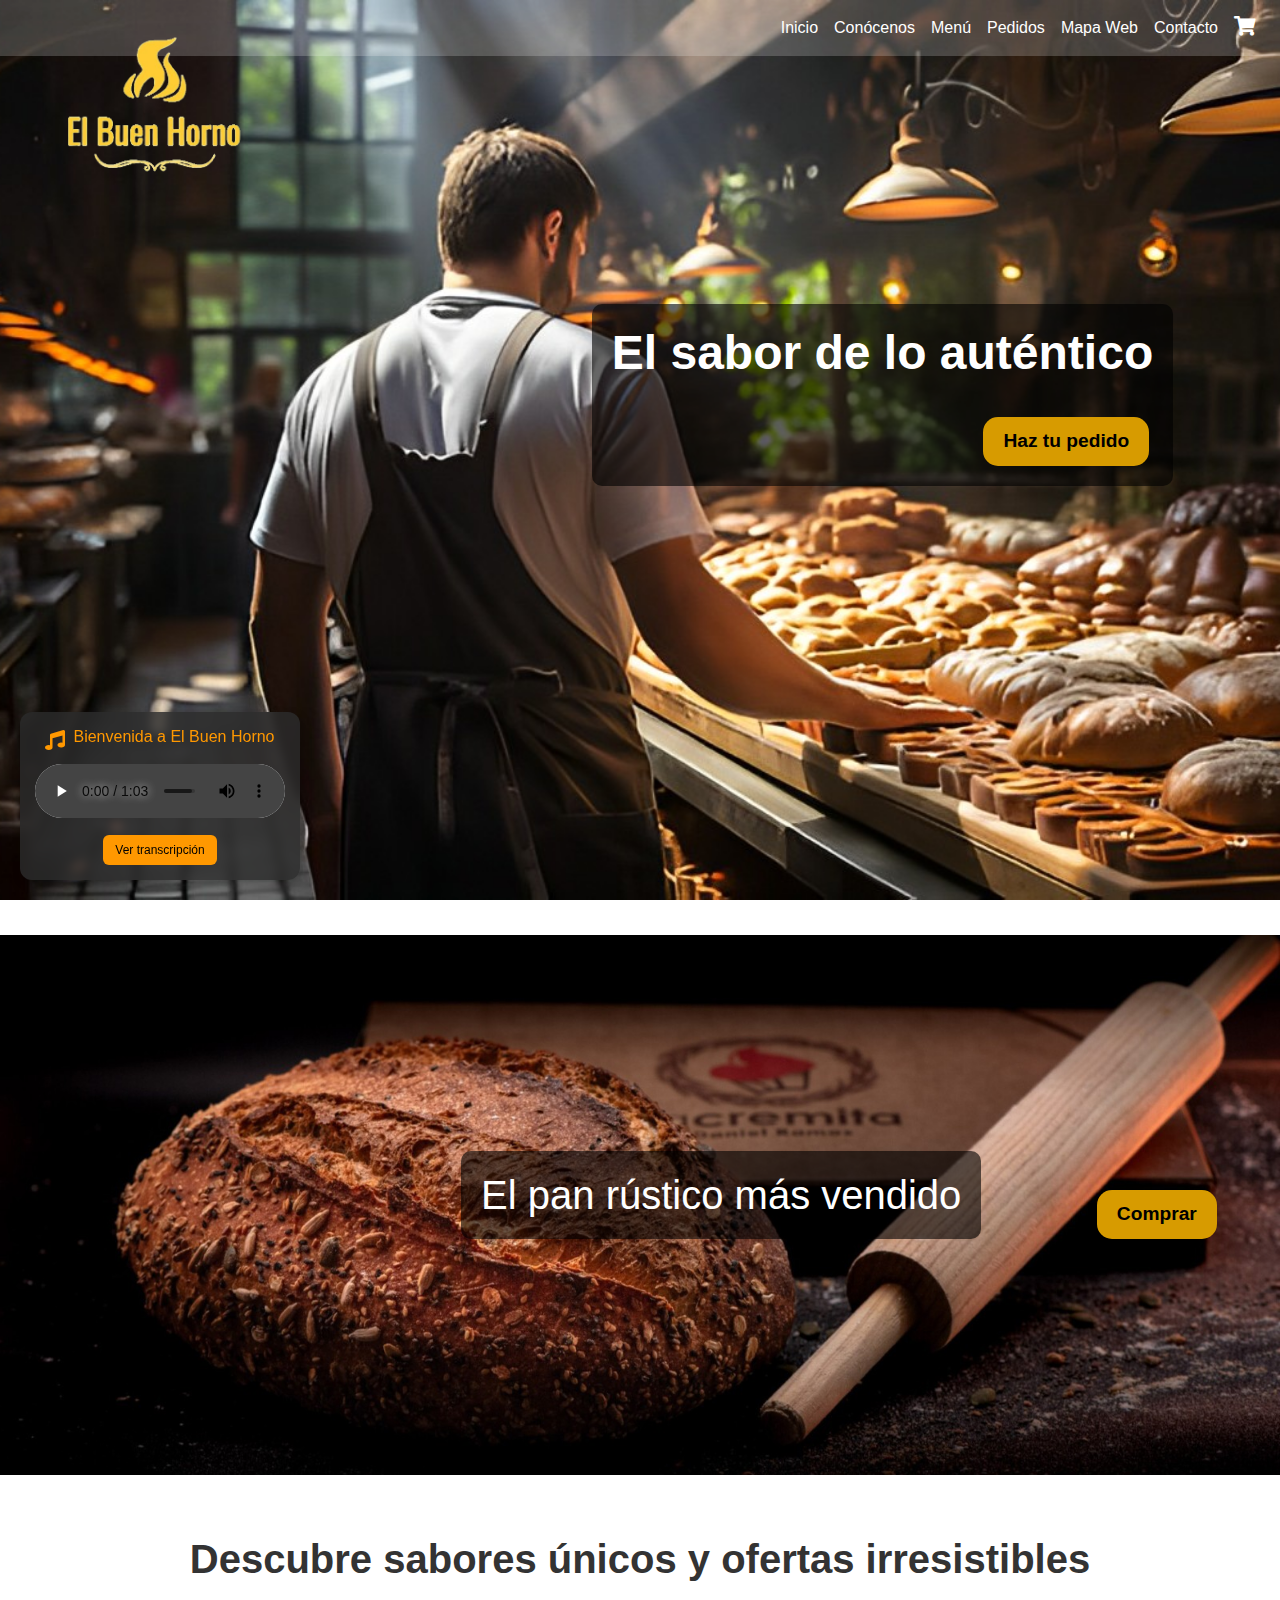
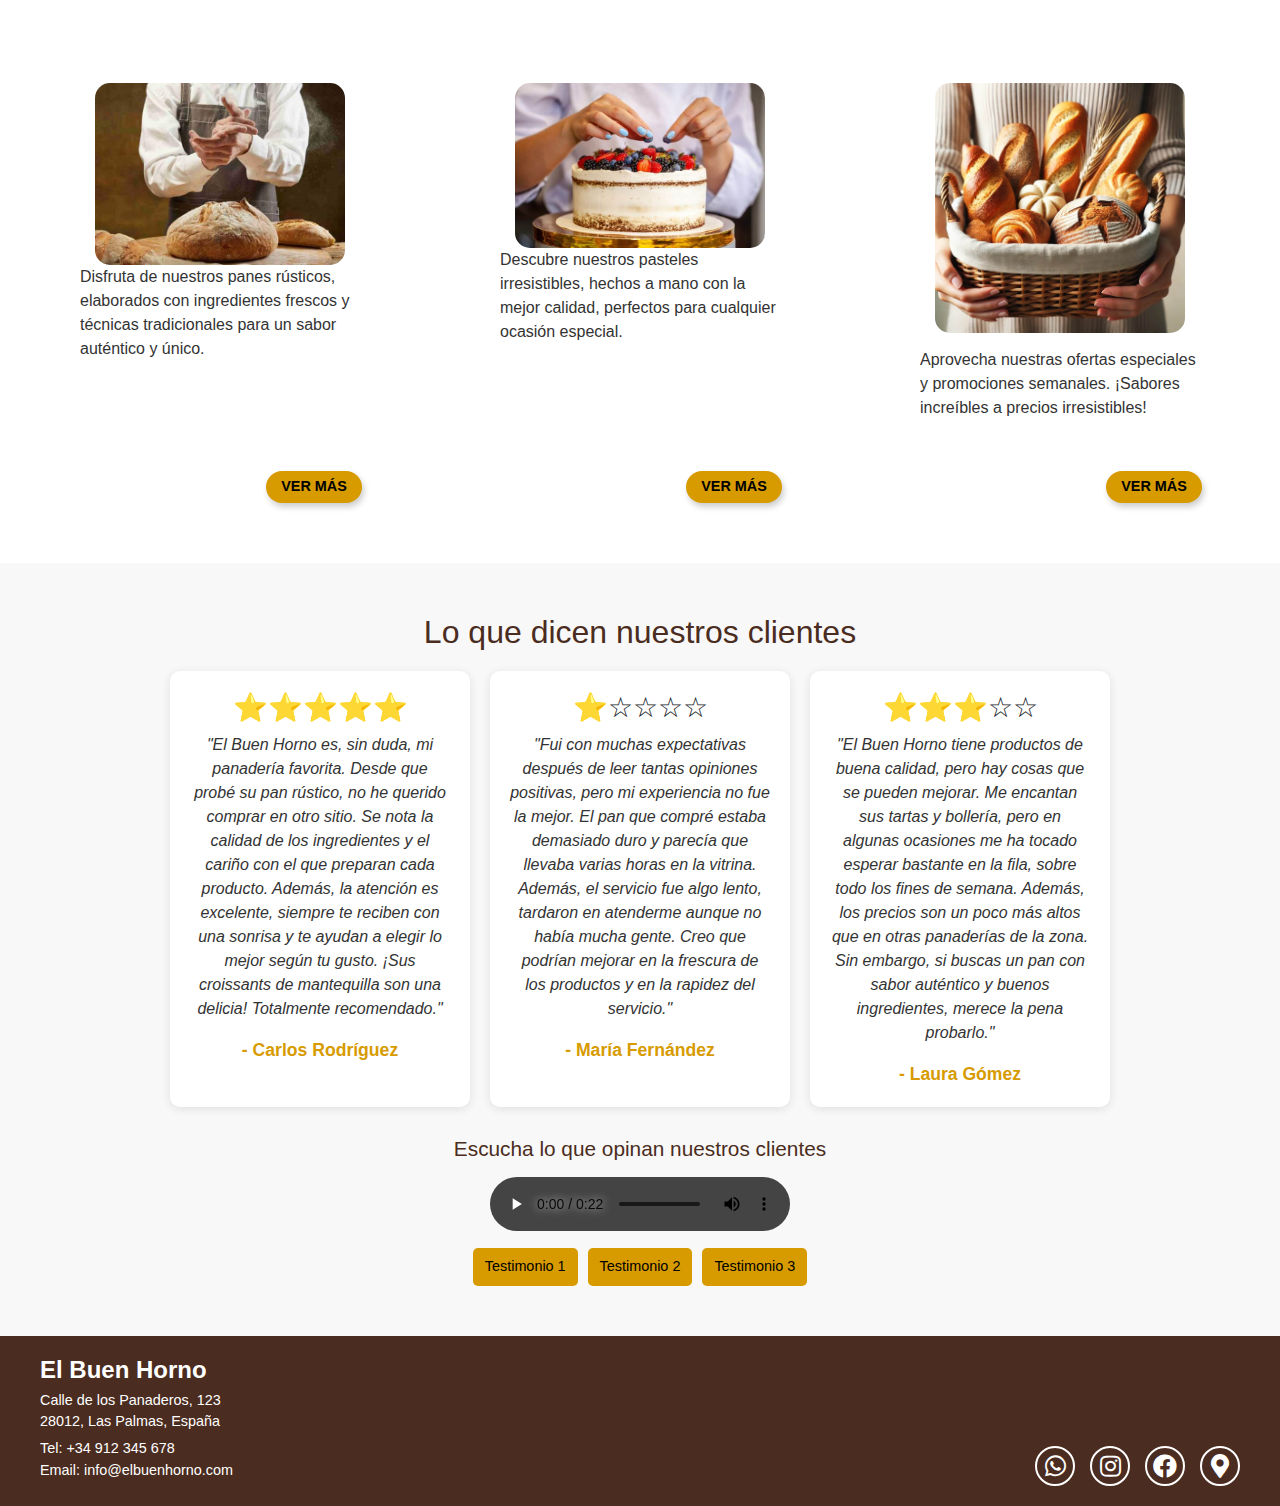
<file: ElBuenHorno/index.html>
<!DOCTYPE html>
<html lang="es">

<head>
    <meta charset="UTF-8">
    <meta name="viewport" content="width=device-width, initial-scale=1.0">
    <title>El Buen Horno</title>
    <link rel="stylesheet" href="https://stackpath.bootstrapcdn.com/bootstrap/4.5.2/css/bootstrap.min.css">
    <link rel="stylesheet" href="https://cdnjs.cloudflare.com/ajax/libs/font-awesome/5.15.4/css/all.min.css">
    <link rel="stylesheet" href="CSS/Styles.css">
</head>

<body>

    <!-- Navbar -->
    <nav class="navbar navbar-expand-lg">
        <button class="navbar-toggler" type="button" data-toggle="collapse" data-target="#navbarNav"
            aria-controls="navbarNav" aria-expanded="false" aria-label="Abrir menú de navegación">
            <span class="navbar-toggler-icon"></span>
        </button>
        <div class="collapse navbar-collapse" id="navbarNav">
            <ul class="navbar-nav ml-auto">
                <li class="nav-item"><a class="nav-link" href="#">Inicio</a></li>
                <li class="nav-item"><a class="nav-link" href="Paginas/Conocenos.html">Conócenos</a></li>
                <li class="nav-item"><a class="nav-link" href="#">Menú</a></li>
                <li class="nav-item"><a class="nav-link" href="#">Pedidos</a></li>
                <li class="nav-item"><a class="nav-link" href="Paginas/MapaContenido.html">Mapa Web</a></li>
                <li class="nav-item"><a class="nav-link" href="Paginas/Contacto.html">Contacto</a></li>
                <li class="nav-item">
                    <a class="nav-link" href="Paginas/Compras.html" aria-label="Ver carrito de compras">
                        <i class="fas fa-shopping-cart"></i>
                    </a>
                </li>
            </ul>
        </div>
    </nav>

    <!-- Header Banner con imagen de fondo -->
    <section class="header-banner">
        <a class="logo" href="#">
            <picture>
                <source srcset="IMGS/TinyPNG/Logo4-sin.webp" type="image/webp">
                <source srcset="IMGS/TinyPNG/Logo4-sin.jpg" type="image/jpeg">
                <img src="IMGS/TinyPNG/Logo4-sin.jpg" alt="Logo El Buen Horno" aria-label="Logo de El Buen Horno">
            </picture>
        </a>
        <div class="banner-content">
            <h1>El sabor de lo auténtico</h1>
            <button class="btn btn-orange btn-shift-right mt-3 mr-1" aria-label="Haz tu pedido">Haz tu pedido</button>
        </div>
    </section>

    <!-- Línea de separación -->
    <div class="separator-line"></div>

  <!-- Reproductor de Audio Fijo -->
<section class="audio-player-container">
    <div class="audio-player">
        <div class="audio-header">
            <i class="fas fa-music audio-icon"></i>
            <h3>Bienvenida a El Buen Horno</h3>
        </div>
        <audio id="audioPlayer" controls>
            <source src="AUDIO/Bienvenidos.mp3" type="audio/mpeg">
            <source src="AUDIO/Bienvenidos.mp3" type="audio/ogg">
            Tu navegador no soporta el audio.  
            <a href="AUDIO/Bienvenidos.mp3" class="audio-download">Descargar audio</a>
        </audio>
        <button class="toggle-transcription-btn" onclick="toggleTranscription()">Ver transcripción</button>
        <p class="audio-transcription" id="transcription">
            <strong>Transcripción:</strong> ¡Bienvenidos a El Buen Horno! Aquí encontrarás el mejor pan artesanal,
            elaborado con ingredientes frescos y recetas tradicionales. Disfruta de nuestros productos recién
            horneados, perfectos para cada ocasión. ¡Gracias por visitarnos!
        </p>
    </div>
</section>



    <!-- Nueva sección de contenido -->
    <section class="product-section">
        <div class="container">
            <h2>El pan rústico más vendido</h2>
            <button class="btn btn-orange" aria-label="Comprar pan rústico">Comprar</button>
        </div>
    </section>

    <!-- Nueva sección de productos destacados -->
    <section class="featured-section">
        <h2>Descubre sabores únicos y ofertas irresistibles</h2>

        <div class="featured-cards">
            <!-- Tarjeta 1 -->
            <div class="card">
                <picture>
                    <source srcset="IMGS/TinyPNG/Portada4.webp" type="image/webp">
                    <source srcset="IMGS/TinyPNG/Portada4.jpg" type="image/jpeg">
                    <img src="IMGS/TinyPNG/Portada4.jpg" alt="Pan rústico" aria-label="Imagen de pan rústico"
                        loading="lazy">
                </picture>
                <p>Disfruta de nuestros panes rústicos, elaborados con ingredientes frescos y técnicas tradicionales
                    para un sabor auténtico y único.</p>
                <a href="Paginas/Panes.html" class="btn btn-orange" aria-label="Ver más detalles sobre pan rústico">VER
                    MÁS</a>
            </div>

            <!-- Tarjeta 2 -->
            <div class="card">
                <picture>
                    <source
                        srcset="IMGS/TinyPNG/Pasteles2.webp 480w, IMGS/TinyPNG/Pasteles2.webp 768w, IMGS/TinyPNG/Pasteles2.webp 1200w"
                        sizes="(max-width: 600px) 480px, (max-width: 1024px) 768px, 1200px" type="image/webp">
                    <source
                        srcset="IMGS/TinyPNG/Pasteles2.jpg 480w, IMGS/TinyPNG/Pasteles2.jpg 768w, IMGS/TinyPNG/Pasteles2.jpg 1200w"
                        sizes="(max-width: 600px) 480px, (max-width: 1024px) 768px, 1200px" type="image/jpeg">
                    <img src="IMGS/TinyPNG/Pasteles2.jpg" alt="Pastel" aria-label="Imagen de pastel" loading="lazy">
                </picture>
                <p>Descubre nuestros pasteles irresistibles, hechos a mano con la mejor calidad, perfectos para
                    cualquier ocasión especial.</p>
                <button class="btn btn-orange" aria-label="Ver más detalles sobre pasteles">VER MÁS</button>
            </div>

            <!-- Tarjeta 3 -->
            <div class="card">
                <picture>
                    <source srcset="IMGS/TinyPNG/Ofertas6.jpg" type="image/webp">
                    <source srcset="IMGS/TinyPNG/Ofertas6.webp" type="image/jpeg">
                    <img src="IMGS/TinyPNG/Ofertas6.jpg" alt="Pan en oferta" aria-label="Imagen de pan en oferta"
                        loading="lazy">
                </picture>
                <p>Aprovecha nuestras ofertas especiales y promociones semanales. ¡Sabores increíbles a precios
                    irresistibles!</p>
                <button class="btn btn-orange" aria-label="Ver más detalles sobre ofertas de pan">VER MÁS</button>
            </div>
        </div>
    </section>

    <!-- Sección de Testimonios -->
<section class="testimonials-section">
    <div class="container">
        <h2>Lo que dicen nuestros clientes</h2>
        <div class="testimonials">
            <!-- Testimonio 1 -->
            <div class="testimonial">
                <h3 class="stars">⭐⭐⭐⭐⭐</h3>
                <p>"El Buen Horno es, sin duda, mi panadería favorita. Desde que probé su pan rústico, 
                    no he querido comprar en otro sitio. Se nota la calidad de los ingredientes y el cariño con el que preparan cada producto. 
                    Además, la atención es excelente, siempre te reciben con una sonrisa y te ayudan a elegir lo mejor según tu gusto. 
                    ¡Sus croissants de mantequilla son una delicia! Totalmente recomendado."</p>
                <strong>- Carlos Rodríguez</strong>
            </div>

            <!-- Testimonio 2 -->
            <div class="testimonial">
                <h3 class="stars">⭐☆☆☆☆</h3>
                <p>"Fui con muchas expectativas después de leer tantas opiniones positivas, pero mi experiencia no fue la mejor. 
                    El pan que compré estaba demasiado duro y parecía que llevaba varias horas en la vitrina. Además, el servicio fue algo lento, 
                    tardaron en atenderme aunque no había mucha gente. Creo que podrían mejorar en la frescura de los productos y en la rapidez 
                    del servicio."</p>
                <strong>- María Fernández</strong>
            </div>

            <!-- Testimonio 3 -->
            <div class="testimonial">
                <h3 class="stars">⭐⭐⭐☆☆</h3>
                <p>"El Buen Horno tiene productos de buena calidad, pero hay cosas que se pueden mejorar. Me encantan sus tartas y bollería, 
                    pero en algunas ocasiones me ha tocado esperar bastante en la fila, sobre todo los fines de semana. Además, 
                    los precios son un poco más altos que en otras panaderías de la zona. Sin embargo, si buscas un pan con sabor auténtico y 
                    buenos ingredientes, merece la pena probarlo."</p>
                <strong>- Laura Gómez</strong>
            </div>
        </div>

        <!-- Reproductor de Audio con opciones -->
        <div class="testimonial-audio-player">
            <h3>Escucha lo que opinan nuestros clientes</h3>
            <audio id="testimonialAudio" controls>
                <source src="AUDIO/Testimonio1.mp3" type="audio/mpeg">
                Tu navegador no soporta el audio.
            </audio>
            <div class="audio-buttons">
                <button onclick="changeAudio('AUDIO/Testimonio1.mp3')">Testimonio 1</button>
                <button onclick="changeAudio('AUDIO/Testimonio2.mp3')">Testimonio 2</button>
                <button onclick="changeAudio('AUDIO/Testimonio3.mp3')">Testimonio 3</button>
            </div>
        </div>
    </div>
</section>


    <!-- Footer -->
    <footer class="footer">
        <div class="footer-content">
            <div class="footer-info">
                <h3>El Buen Horno</h3>
                <p>Calle de los Panaderos, 123<br>
                    28012, Las Palmas, España</p>
                <p>Tel: +34 912 345 678<br>
                    Email: info@elbuenhorno.com</p>
            </div>
            <div class="footer-social">
                <a href="#" aria-label="Contactar por WhatsApp"><i class="fab fa-whatsapp"></i></a>
                <a href="#" aria-label="Ver perfil de Instagram"><i class="fab fa-instagram"></i></a>
                <a href="#" aria-label="Visitar página de Facebook"><i class="fab fa-facebook"></i></a>
                <a href="Paginas/Mapa.html" aria-label="Ver mapa de ubicación"><i class="fas fa-map-marker-alt"></i></a>
            </div>
        </div>
    </footer>

    <script>
        function toggleTranscription() {
            let transcription = document.getElementById("transcription");
            let button = document.querySelector(".toggle-transcription-btn");
    
            if (transcription.style.display === "none" || transcription.style.display === "") {
                transcription.style.display = "block";
                button.textContent = "Ocultar transcripción";
            } else {
                transcription.style.display = "none";
                button.textContent = "Ver transcripción";
            }
        }
        function changeAudio(audioSrc) {
        let audioPlayer = document.getElementById("testimonialAudio");
        audioPlayer.src = audioSrc;
        audioPlayer.play();
    }
    </script>
    

    <script src="https://code.jquery.com/jquery-3.5.1.slim.min.js"></script>
    <script src="https://cdn.jsdelivr.net/npm/@popperjs/core@2.5.2/dist/umd/popper.min.js"></script>
    <script src="https://stackpath.bootstrapcdn.com/bootstrap/4.5.2/js/bootstrap.min.js"></script>
</body>

</html>
</file>
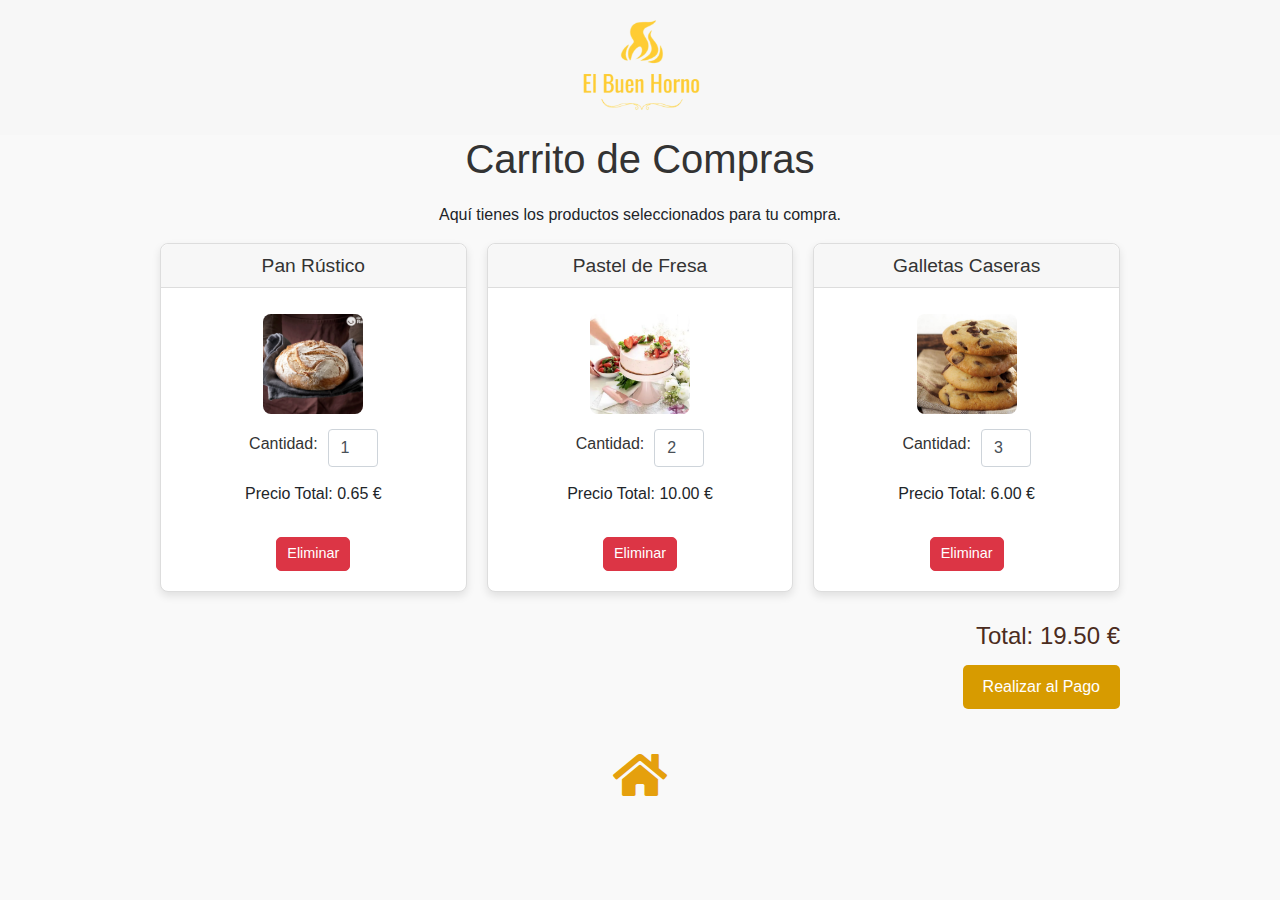
<file: ElBuenHorno/Paginas/Compras.html>
<!DOCTYPE html>
<html lang="es">
<head>
    <meta charset="UTF-8">
    <meta name="viewport" content="width=device-width, initial-scale=1.0">
    <title>Carrito de Compras - El Buen Horno</title>
    <link rel="stylesheet" href="https://stackpath.bootstrapcdn.com/bootstrap/4.5.2/css/bootstrap.min.css">
    <link rel="stylesheet" href="https://cdnjs.cloudflare.com/ajax/libs/font-awesome/5.15.4/css/all.min.css">
    <link rel="stylesheet" href="../CSS/compras.css">
</head>
<body>

<header class="header-section">
    <img src="../IMGS/IMGS WEB/Logo4 sin.png" alt="Logo de El Buen Horno" class="header-image">
</header>

<div class="container">
    <h1>Carrito de Compras</h1>
    <p style="text-align: center;">Aquí tienes los productos seleccionados para tu compra.</p>
    
    <div class="cart-grid">
        <!-- Producto 1 -->
        <div class="cart-item">
            <img src="../IMGS/IMGS WEB/panRustico.webp" alt="Pan Rústico">
            <div class="cart-item-info">
                <h3>Pan Rústico</h3>
                <label for="quantity1">Cantidad:</label>
                <input type="number" id="quantity1" class="form-control quantity-input" value="1" min="1" data-price="3.50">              
            </div>
            <p>Precio Total: <span class="price" id="price1">0.65</span> €</p>
            <button class="btn btn-danger btn-sm btn-delete">Eliminar</button>
        </div>

        <!-- Producto 2 -->
        <div class="cart-item">
            <img src="../IMGS/IMGS WEB/tartaFresa.webp" alt="Pastel">
            <div class="cart-item-info">
                <h3>Pastel de Fresa</h3>
                <label for="quantity2">Cantidad:</label>
                <input type="number" id="quantity2" class="form-control quantity-input" value="2" min="1" data-price="5.00">              
            </div>
            <p>Precio Total: <span class="price" id="price2">10.00</span> €</p>
            <button class="btn btn-danger btn-sm btn-delete">Eliminar</button>
        </div>

        <!-- Producto 3 -->
        <div class="cart-item">
            <img src="../IMGS/IMGS WEB/galletas.jpg" alt="Galletas">
            <div class="cart-item-info">
                <h3>Galletas Caseras</h3>
                <label for="quantity3">Cantidad:</label>
                <input type="number" id="quantity3" class="form-control quantity-input" value="3" min="1" data-price="2.00">              
            </div>
            <p>Precio Total: <span class="price" id="price3">6.00</span> €</p>
            <button class="btn btn-danger btn-sm btn-delete">Eliminar</button>
        </div>
    </div>

    <div class="cart-total">
        <h3>Total: <span id="total">19.50</span> €</h3>
        <button class="btn btn-orange" id="payButton">Realizar al Pago</button>
    </div>
</div>

<footer>
    <div class="footer-home">
        <a href="../index.html"><i class="fas fa-home"></i></a>
    </div>
</footer>

<script>
    // Actualizar precios y total al cambiar la cantidad
    document.querySelectorAll('.quantity-input').forEach(input => {
        input.addEventListener('input', updatePricesAndTotal);
    });

    function updatePricesAndTotal() {
        let total = 0;
        document.querySelectorAll('.quantity-input').forEach(input => {
            const quantity = parseInt(input.value) || 0; // Si no hay valor, asignar 0
            const pricePerUnit = parseFloat(input.getAttribute('data-price'));
            const productPrice = quantity * pricePerUnit;

            const priceElement = input.parentElement.parentElement.querySelector('.price');
            priceElement.textContent = productPrice.toFixed(2);

            total += productPrice;
        });

        document.getElementById('total').textContent = total.toFixed(2);
    }

    // Confirmación y eliminación de productos
    document.querySelectorAll('.btn-delete').forEach(button => {
        button.addEventListener('click', function () {
            const confirmDelete = confirm("¿Estás seguro de que deseas eliminar este producto de tu compra?");
            if (confirmDelete) {
                const cartItem = this.closest('.cart-item');
                cartItem.remove(); // Elimina el producto
                updatePricesAndTotal(); // Actualiza el total
            }
        });
    });

    // Confirmación al proceder al pago
    document.getElementById('payButton').addEventListener('click', function () {
        const confirmPayment = confirm("¿Estás seguro de que deseas realizar el pago?");
        if (confirmPayment) {
            alert("Pago realizado con éxito. Gracias por tu compra.");
            // Aquí puedes agregar el código para procesar el pago
        } else {
            alert("El pago ha sido cancelado.");
        }
    });

    document.querySelectorAll('.quantity-input').forEach(input => {
    input.addEventListener('input', function () {
        const productImage = this.closest('.cart-item').querySelector('img'); // Imagen del producto

        // Agregar clase de animación temporalmente
        productImage.classList.add('jump-animation');

        // Eliminar la clase después de la animación (para que pueda repetirse)
        setTimeout(() => {
            productImage.classList.remove('jump-animation');
        }, 500); // Duración de la animación
    });
});

</script>

</body>
</html>
</file>
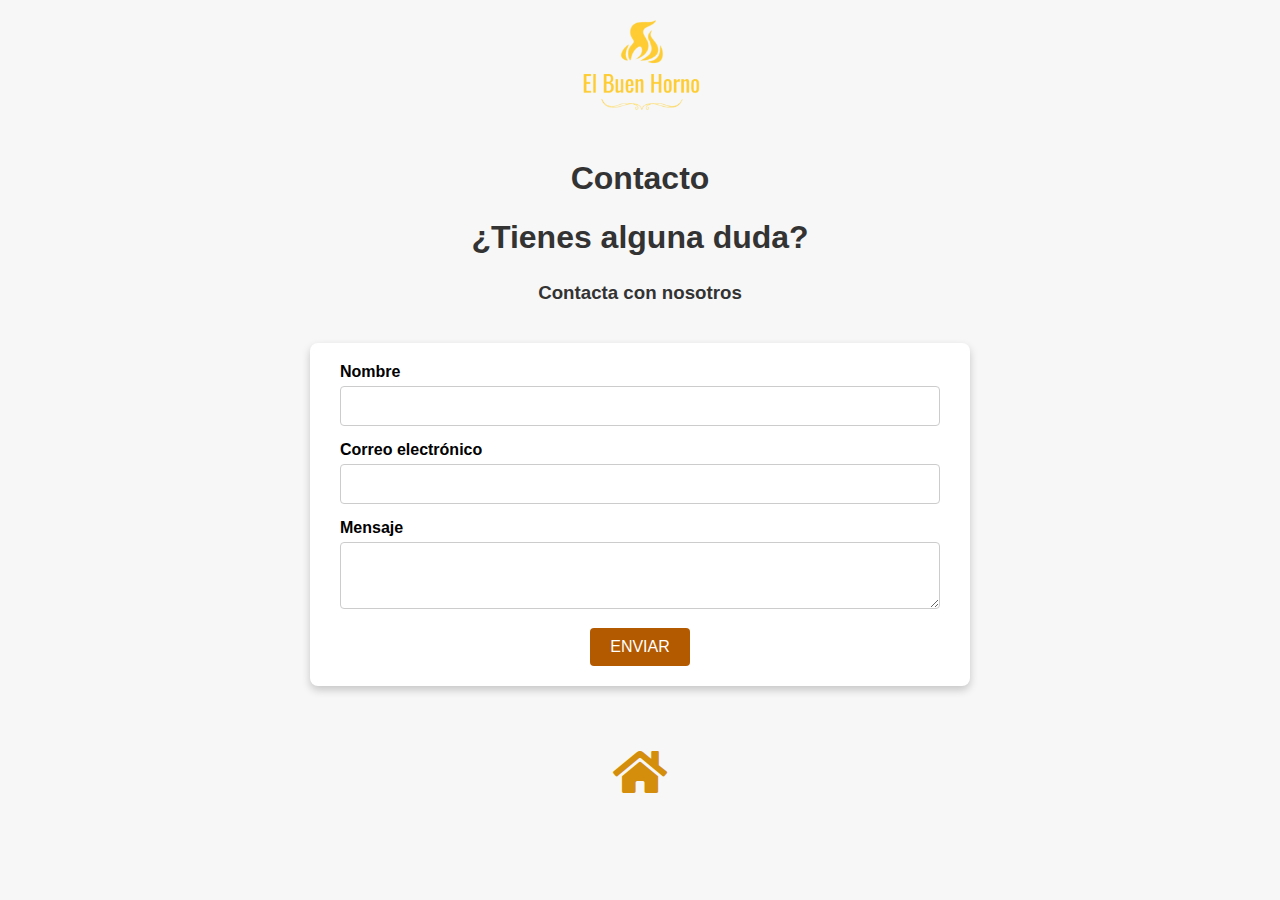
<file: ElBuenHorno/Paginas/Contacto.html>
<!DOCTYPE html>
<html lang="en">
<head>
    <meta charset="UTF-8">
    <meta name="viewport" content="width=device-width, initial-scale=1.0">
    <title>Contacto</title>
    <link rel="stylesheet" href="../CSS/contacto.css">
    <link rel="stylesheet" href="https://cdnjs.cloudflare.com/ajax/libs/font-awesome/5.15.4/css/all.min.css">
</head>
<body>

    <!-- Cabecera con imagen -->
    <header class="header-section">
        <img src="../IMGS/IMGS WEB/Logo4 sin.png" alt="Imagen de cabecera" class="header-image">
        <h1>Contacto</h1> <!-- Encabezado principal añadido -->
        <h2>¿Tienes alguna duda?</h2>
        <h3>Contacta con nosotros</h3>
    </header>

    <!-- Formulario de contacto -->
    <section class="contact-section">
        <div class="container">
            <form id="contact-form">
                <div class="form-group">
                    <label for="nombre">Nombre</label>
                    <input type="text" class="form-control" id="nombre" name="nombre" required>
                </div>
                <div class="form-group mt-3">
                    <label for="email">Correo electrónico</label>
                    <input type="email" class="form-control" id="email" name="email" required>
                </div>
                <div class="form-group mt-3">
                    <label for="mensaje">Mensaje</label>
                    <textarea class="form-control" id="mensaje" name="mensaje" rows="3" required></textarea>
                </div>
                <button type="submit" class="btn btn-orange mt-3">Enviar</button>
            </form>
            <p id="success-message" style="display:none; color: green;">¡Formulario enviado con éxito!</p>
        </div>
    </section>

    <!-- Footer con icono de inicio -->
    <footer>
        <div class="footer-home">
            <a href="../index.html" aria-label="Ir a la página de inicio"><i class="fas fa-home"></i></a>
        </div>
    </footer>

    <!-- JavaScript para prevenir el envío real -->
    <script>
        document.getElementById('contact-form').addEventListener('submit', function(event) {
            event.preventDefault(); // Evita el envío del formulario
            document.getElementById('success-message').style.display = 'block'; // Muestra el mensaje de éxito
            this.reset(); // Opcional: reinicia el formulario
        });
    </script>

</body>
</html>
</file>
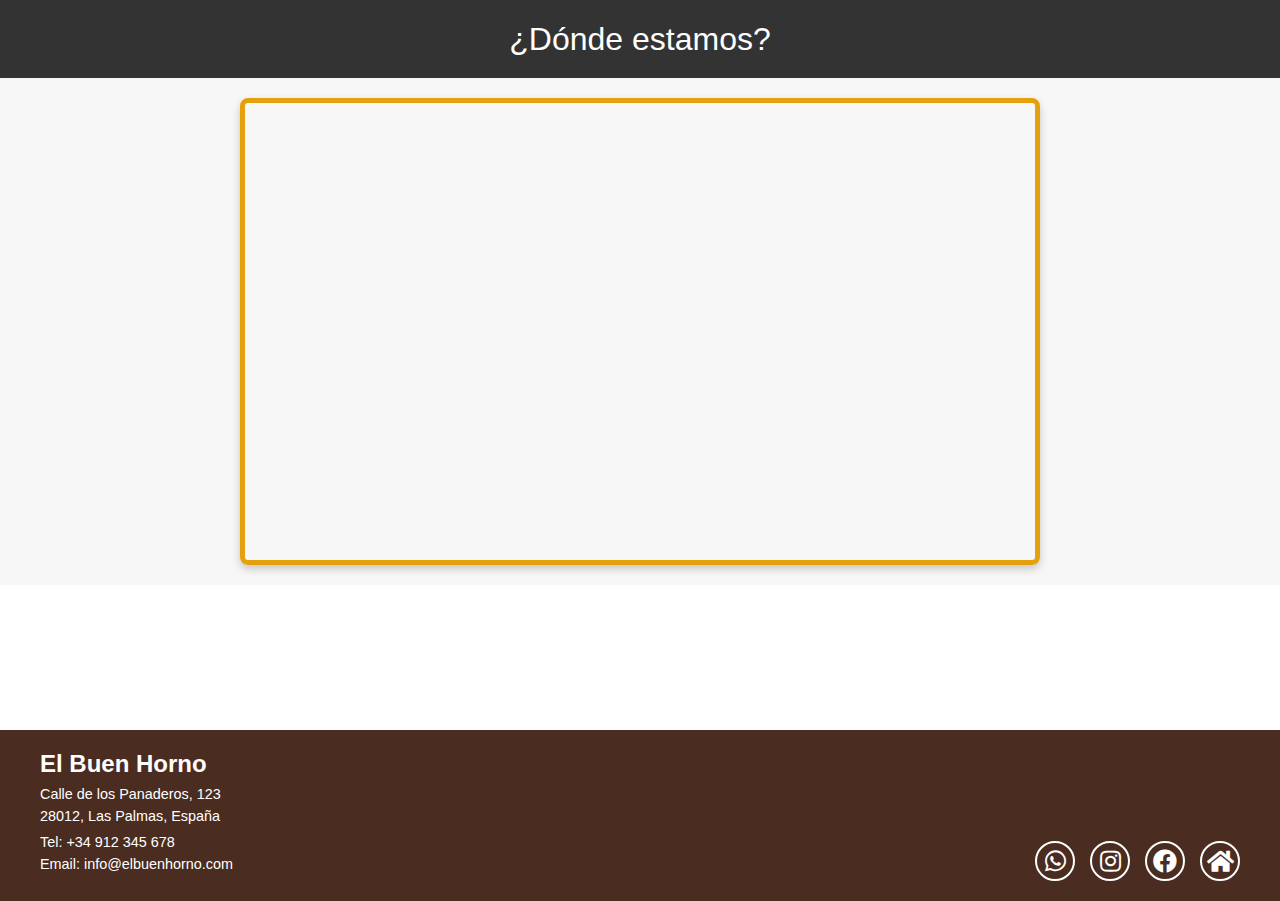
<file: ElBuenHorno/Paginas/Mapa.html>
<!DOCTYPE html>
<html lang="en">
<head>
    <meta charset="UTF-8">
    <meta name="viewport" content="width=device-width, initial-scale=1.0">
    <title>Mapa</title>
    <link rel="stylesheet" href="https://stackpath.bootstrapcdn.com/bootstrap/4.5.2/css/bootstrap.min.css">
    <link rel="stylesheet" href="https://cdnjs.cloudflare.com/ajax/libs/font-awesome/5.15.4/css/all.min.css">
    <link rel="stylesheet" href="../CSS/mapa.css">
</head>
<body>

    <header class="map-header">
        <h1>¿Dónde estamos?</h1>
    </header>
    
    <section class="map-section">
        <div class="map-container">
            <iframe src="https://www.google.com/maps/embed?pb=!1m18!1m12!1m3!1d56301.12928905163!2d-15.443558399999999!3d28.1214976!2m3!1f0!2f0!3f0!3m2!1i1024!2i768!4f13.1!3m3!1m2!1s0xc40951c8a18a0f3%3A0x142cb0d09763a325!2sIES%20El%20Rinc%C3%B3n!5e0!3m2!1ses!2ses!4v1730983674981!5m2!1ses!2ses" width="600" height="450" style="border:0;" allowfullscreen="" loading="lazy" referrerpolicy="no-referrer-when-downgrade"></iframe>
        </div>        
    </section>

    <footer class="footer">
        <div class="footer-content">
            <div class="footer-info">
                <h3>El Buen Horno</h3>
                <p>Calle de los Panaderos, 123<br>
                28012, Las Palmas, España</p>
                <p>Tel: +34 912 345 678<br>
                Email: info@elbuenhorno.com</p>
            </div>
            <div class="footer-social">
                <a href="#"><i class="fab fa-whatsapp"></i></a>
                <a href="#"><i class="fab fa-instagram"></i></a>
                <a href="#"><i class="fab fa-facebook"></i></a>
                <a href="../index.html"><i class="fas fa-home"></i></a>
    
            </div>
        </div>
    </footer>
    
    
    <script src="https://code.jquery.com/jquery-3.5.1.slim.min.js"></script>
    <script src="https://cdn.jsdelivr.net/npm/@popperjs/core@2.5.2/dist/umd/popper.min.js"></script>
    <script src="https://stackpath.bootstrapcdn.com/bootstrap/4.5.2/js/bootstrap.min.js"></script>
    </body>
    </html>
</file>
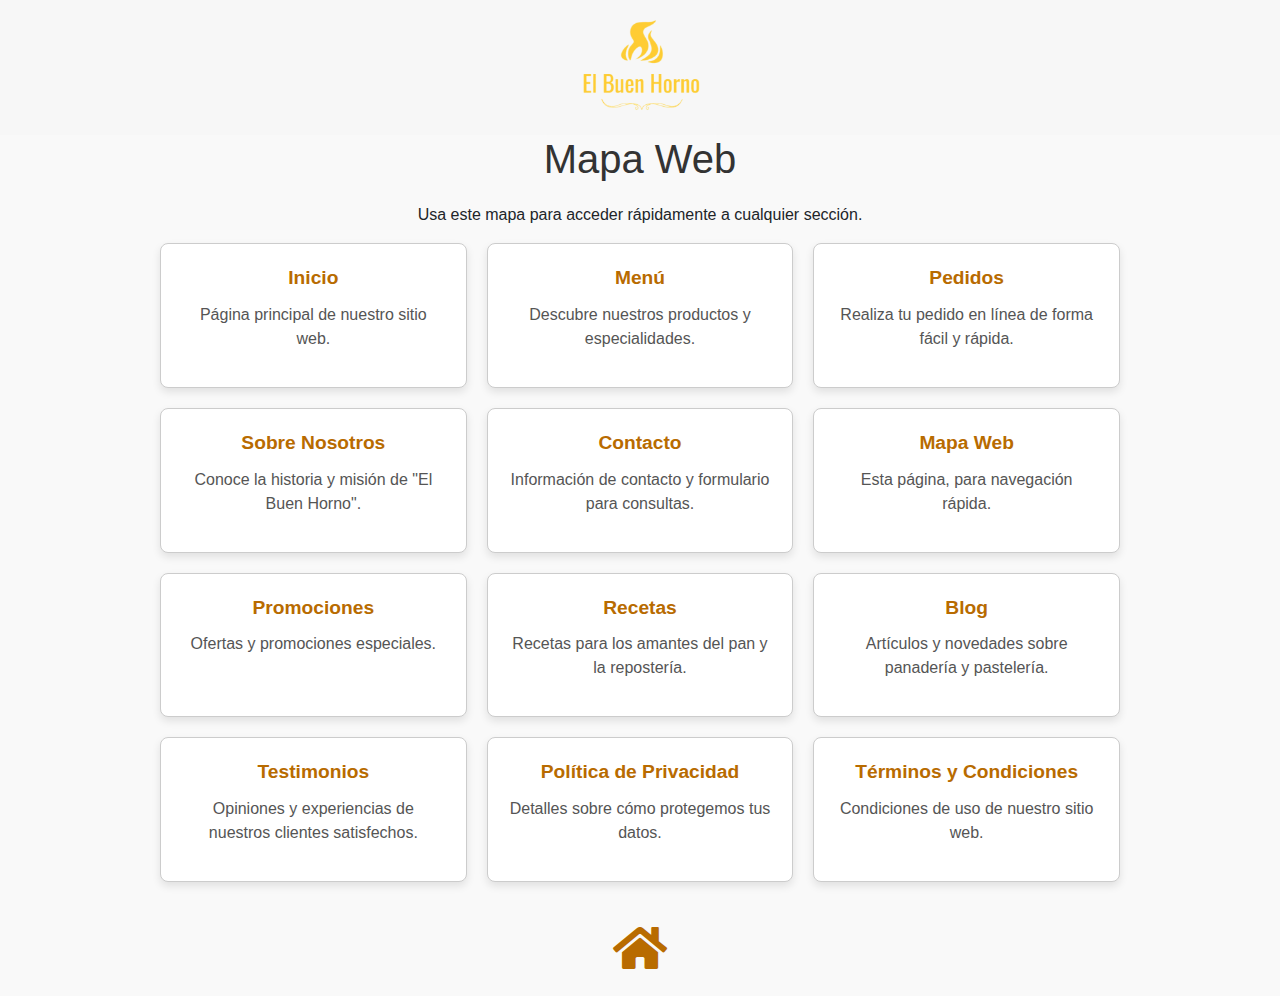
<file: ElBuenHorno/Paginas/MapaContenido.html>
<!DOCTYPE html>
<html lang="es">
<head>
    <meta charset="UTF-8">
    <meta name="viewport" content="width=device-width, initial-scale=1.0">
    <title>Mapa Web - El Buen Horno</title>
    <link rel="stylesheet" href="https://stackpath.bootstrapcdn.com/bootstrap/4.5.2/css/bootstrap.min.css">
    <link rel="stylesheet" href="https://cdnjs.cloudflare.com/ajax/libs/font-awesome/5.15.4/css/all.min.css">
    <link rel="stylesheet" href="../CSS/mapacontenido.css">
</head>
<body>

 <header class="header-section">
    <img src="../IMGS/IMGS WEB/Logo4 sin.png" alt="Imagen de cabecera" class="header-image">
</header>

<div class="container">
    <h1>Mapa Web</h1>
    <p style="text-align: center;">Usa este mapa para acceder rápidamente a cualquier sección.</p>
    
    <div class="grid">
        <div class="grid-item"><a href="../index.html">Inicio</a><p>Página principal de nuestro sitio web.</p></div>
        <div class="grid-item"><a href="#">Menú</a><p>Descubre nuestros productos y especialidades.</p></div>
        <div class="grid-item"><a href="#">Pedidos</a><p>Realiza tu pedido en línea de forma fácil y rápida.</p></div>
        <div class="grid-item"><a href="MapaContenido.html">Sobre Nosotros</a><p>Conoce la historia y misión de "El Buen Horno".</p></div>
        <div class="grid-item"><a href="Contacto.html">Contacto</a><p>Información de contacto y formulario para consultas.</p></div>
        <div class="grid-item"><a href="#">Mapa Web</a><p>Esta página, para navegación rápida.</p></div>
        <div class="grid-item"><a href="#">Promociones</a><p>Ofertas y promociones especiales.</p></div>
        <div class="grid-item"><a href="#">Recetas</a><p>Recetas para los amantes del pan y la repostería.</p></div>
        <div class="grid-item"><a href="#">Blog</a><p>Artículos y novedades sobre panadería y pastelería.</p></div>
        <div class="grid-item"><a href="#">Testimonios</a><p>Opiniones y experiencias de nuestros clientes satisfechos.</p></div>
        <div class="grid-item"><a href="#">Política de Privacidad</a><p>Detalles sobre cómo protegemos tus datos.</p></div>
        <div class="grid-item"><a href="#">Términos y Condiciones</a><p>Condiciones de uso de nuestro sitio web.</p></div>
    </div>
</div>

<!--Se añade el atributo aria-label-->
<footer>
    <div class="footer-home">
        <a href="../index.html" aria-label="Ir a la página de inicio"><i class="fas fa-home"></i></a>
    </div>
</footer>


</body>
</html>
</file>
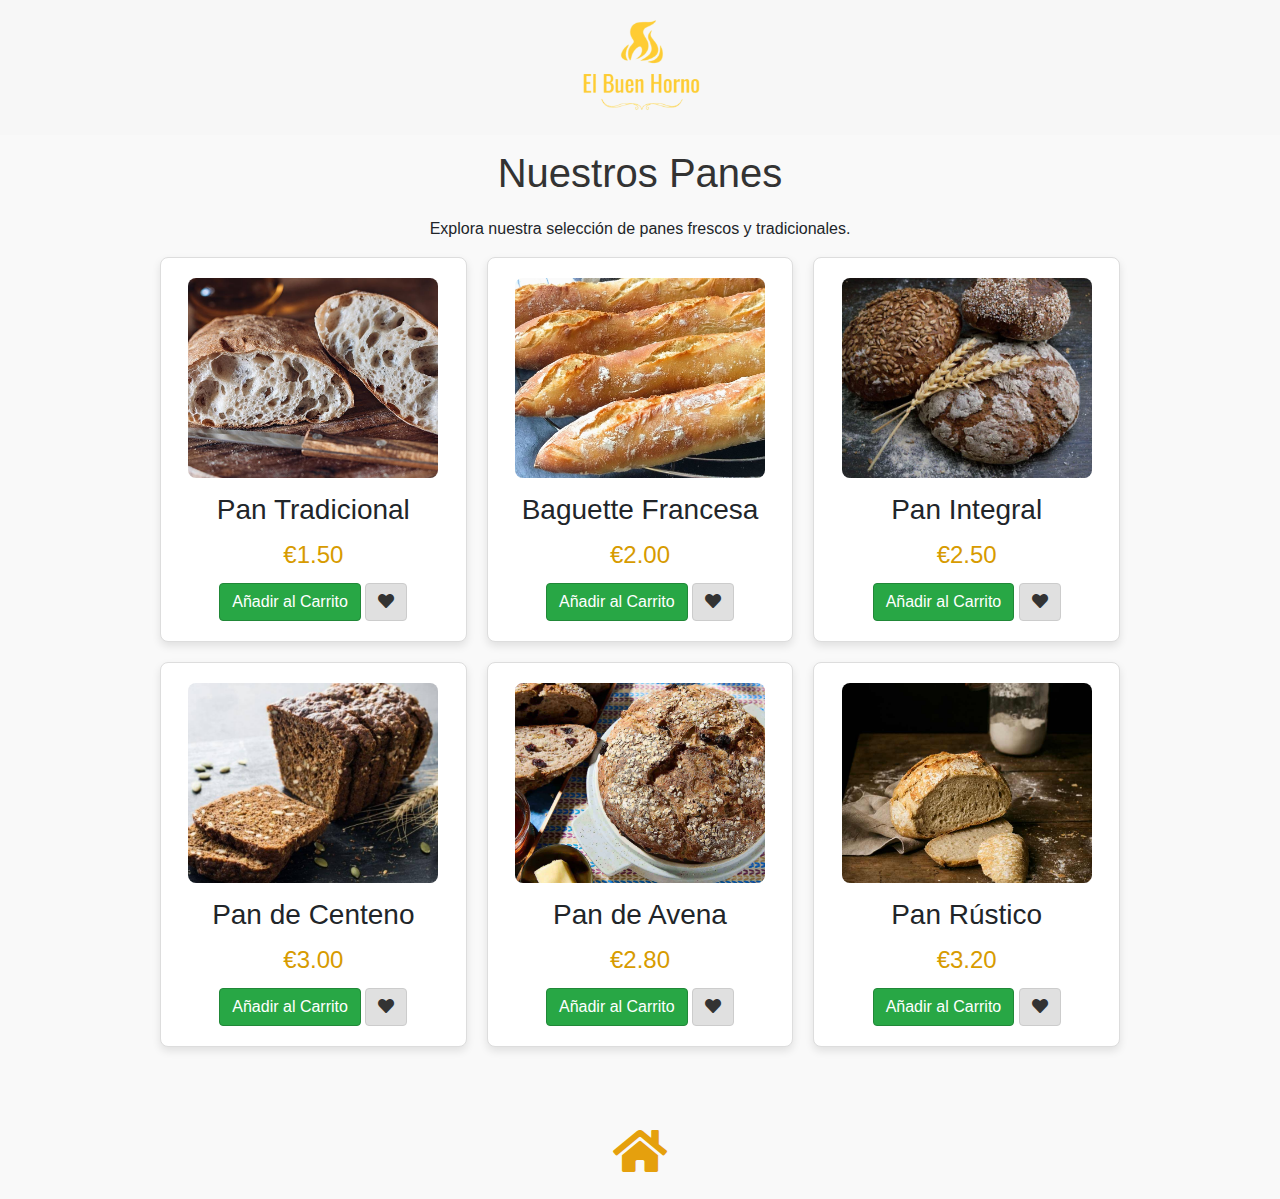
<file: ElBuenHorno/Paginas/Panes.html>
<!DOCTYPE html>
<html lang="es">
<head>
    <meta charset="UTF-8">
    <meta name="viewport" content="width=device-width, initial-scale=1.0">
    <title>Tipos de Pan - El Buen Horno</title>
    <link rel="stylesheet" href="https://stackpath.bootstrapcdn.com/bootstrap/4.5.2/css/bootstrap.min.css">
    <link rel="stylesheet" href="../CSS/panes.css">
    <link rel="stylesheet" href="https://cdnjs.cloudflare.com/ajax/libs/font-awesome/5.15.4/css/all.min.css">
</head>
<body>
    <header class="header-section">
        <img src="../IMGS/IMGS WEB/Logo4 sin.png" alt="Imagen de cabecera" class="header-image">
    </header>

    <div class="container">
        <h1>Nuestros Panes</h1>
        <p class="text-center">Explora nuestra selección de panes frescos y tradicionales.</p>
        
        <div class="product-grid">
            <!-- Pan Tradicional -->
            <div class="product-card" data-product-id="1">
                <img src="../IMGS/IMGS WEB/pantradicional.jpg" alt="Pan Tradicional" class="product-image">
                <h3>Pan Tradicional</h3>
                <p class="price">€1.50</p>
                <button class="btn btn-success add-to-cart">Añadir al Carrito</button>
                <button class="btn btn-warning add-to-favorites"><i class="fas fa-heart"></i></button>
            </div>
            <!-- Baguette Francesa -->
            <div class="product-card" data-product-id="2">
                <img src="../IMGS/IMGS WEB/baguettes.jpg" alt="Baguette Francesa" class="product-image">
                <h3>Baguette Francesa</h3>
                <p class="price">€2.00</p>
                <button class="btn btn-success add-to-cart">Añadir al Carrito</button>
                <button class="btn btn-warning add-to-favorites"><i class="fas fa-heart"></i></button>
            </div>
            <!-- Pan Integral -->
            <div class="product-card" data-product-id="3">
                <img src="../IMGS/IMGS WEB/panintegral.webp" alt="Pan Integral" class="product-image">
                <h3>Pan Integral</h3>
                <p class="price">€2.50</p>
                <button class="btn btn-success add-to-cart">Añadir al Carrito</button>
                <button class="btn btn-warning add-to-favorites"><i class="fas fa-heart"></i></button>
            </div>
            <!-- Pan de Centeno -->
            <div class="product-card" data-product-id="4">
                <img src="../IMGS/IMGS WEB/pancenteno.jpg" alt="Pan de Centeno" class="product-image">
                <h3>Pan de Centeno</h3>
                <p class="price">€3.00</p>
                <button class="btn btn-success add-to-cart">Añadir al Carrito</button>
                <button class="btn btn-warning add-to-favorites"><i class="fas fa-heart"></i></button>
            </div>
            <!-- Pan de Avena -->
            <div class="product-card" data-product-id="5">
                <img src="../IMGS/IMGS WEB/panavena.jpg" alt="Pan de Avena" class="product-image">
                <h3>Pan de Avena</h3>
                <p class="price">€2.80</p>
                <button class="btn btn-success add-to-cart">Añadir al Carrito</button>
                <button class="btn btn-warning add-to-favorites"><i class="fas fa-heart"></i></button>
            </div>
            <!-- Pan Rústico -->
            <div class="product-card" data-product-id="6">
                <img src="../IMGS/IMGS WEB/panrustico.jpg" alt="Pan Rústico" class="product-image">
                <h3>Pan Rústico</h3>
                <p class="price">€3.20</p>
                <button class="btn btn-success add-to-cart">Añadir al Carrito</button>
                <button class="btn btn-warning add-to-favorites"><i class="fas fa-heart"></i></button>
            </div>
        </div>
    </div>

    <footer>
        <div class="footer-home">
            <a href="../index.html"><i class="fas fa-home"></i></a>
        </div>
    </footer>

    <script>
        document.addEventListener("DOMContentLoaded", () => {
            const favorites = [];

            document.querySelectorAll(".add-to-favorites").forEach(button => {
                button.addEventListener("click", event => {
                    const button = event.target.closest(".add-to-favorites");
                    const productCard = event.target.closest(".product-card");
                    const productId = productCard.dataset.productId;

                    if (!favorites.includes(productId)) {
                        favorites.push(productId);
                        button.classList.add("favorited");
                    } else {
                        favorites.splice(favorites.indexOf(productId), 1);
                        button.classList.remove("favorited");
                    }
                });
            });
        });
    </script>
</body>
</html>
</file>
<file: ElBuenHorno/CSS/Styles.css>
.logo {
    position: absolute;
    top: 8px;
    left: 10px; 
    z-index: 10; 
}

.logo img {
    height: 200px !important; 
    width: auto;
}

/* Navbar con fondo semitransparente */
.navbar {
    background-color: rgba(255, 255, 255, 0.2); 
    color: #fff;
    position: absolute;
    width: 100%;
    top: 0;
    z-index: 1;
}

.navbar-brand,
.nav-link {
    color: #fff !important;
}

/* Header Banner */
.header-banner {
    background: url('../IMGS/IMGS\ WEB/portada2.png') no-repeat center center/cover;
    padding: 120px 20px;
    color: #fff;
    position: relative;
    height: 100vh;
    display: flex;
    align-items: center;
    justify-content: flex-end;
    padding-top: 10px; 
    padding-bottom: 120px;
}

/* Fondo para "El sabor de lo auténtico" */
.banner-content { 
    text-align: right;
    margin-right: 7%;
    background-color: rgba(0, 0, 0, 0.6); 
    padding: 20px; 
    border-radius: 10px; 
    display: inline-block; 
}

.header-banner h1 {
    font-size: 3rem;
    font-weight: bold;
    margin-bottom: 20px;
    color: #fff; /* Mantén el texto blanco */
}

.header-banner p {
    font-size: 1.5rem;
    margin-bottom: 30px;
}

.header-banner .btn {
    margin-top: 10px;
}

/* Botón de llamada a la acción */
.btn-orange {
    background-color: #d79b00;
    /* Naranja */
    color: #fff;
    border: none;
    padding: 10px 20px;
    font-size: 1.2rem;
    font-weight: bold;
    border-radius: 15px;
    margin-left: 10%; 
}

.btn-orange:hover {
    background-color: #d79b00;
}

.navbar .fa-shopping-cart {
    font-size: 1.2rem; 
    color: #ffffff; 
}

.separator-line {
    width: 100%;
    height: 35px; 
    background-color: #ffffff; 
    margin: 0;
}

/* Nueva sección de producto */
.product-section {
    padding: 60px 0px;
    background-image: url('../IMGS/IMGS\ WEB/pan.jpg'); 
    background-size: cover; 
    background-position: center; 
    color: #fff;
    text-align: right; 
    height: 60vh;
    display: flex;
    align-items: center;
    justify-content: flex-end;
    padding-right: 7%; /* Alineación ajustada */
}

/* Fondo para "El pan rústico más vendido" */
.product-section h2 {
    font-size: 2.5rem;
    margin-bottom: 20px;
    margin-right: 0; 
    background-color: rgba(0, 0, 0, 0.6); 
    padding: 20px; 
    border-radius: 10px; 
    display: inline-block; 
}

.product-section p {
    font-size: 1.2rem;
    margin-bottom: 30px;
}

.btn-orange {
    background-color: #d79b00;
    color: black; /* Nuevo color para el texto de los botones */
    border: none;
    padding: 10px 20px;
    font-size: 1.2rem;
    font-weight: bold;
    border-radius: 15px;
    margin-right: -6%;
    margin-top: 20px;
}

/* Sección destacada */
.featured-section {
    padding: 60px 20px; 
    text-align: center;
    color: #333;
}

.featured-section h2 {
    font-size: 2.5rem;
    font-weight: bold;
    margin-bottom: 100px;
}

.featured-cards {
    display: flex;
    justify-content: space-around;
    gap: 20px;
    flex-wrap: wrap;
}

.card {
    background-color: transparent;
    border: none;
    box-shadow: none;
    padding: 0;
    text-align: center;
    width: 280px; 
    height: 420px; 
    display: flex;
    flex-direction: column;
    justify-content: space-between; 
}

.card img {
    width: 100%;
    height: 100%;
    max-width: 250px; 
    max-height: 250px;
    object-fit: cover;
    border-radius: 15px;
    margin: 0 auto 15px; 
}

.card p {
    font-size: 1rem;
    color: #333;
    text-align: left; /* Alineación a la izquierda */
    margin-bottom: 15px;
    flex-grow: 1; 
}

.card .btn-orange {
    background-color: #d79b00;
    color: black; /* Nuevo color para el texto de los botones */
    border: none;
    padding: 5px 15px;
    font-size: 0.9rem;
    font-weight: bold;
    border-radius: 25px;
    cursor: pointer;
    transition: background-color 0.3s ease;
    width: auto;
    align-self: flex-end;
    margin-top: -10px; 
    transform: translateX(-15px); 
    box-shadow: 2px 4px 6px rgba(0, 0, 0, 0.2); 
}

.card .btn-orange:hover {
    background-color: #b68500;
    box-shadow: 3px 6px 8px rgba(0, 0, 0, 0.3); 
}

/* Footer */
.footer {
    background-color: #4b2c20; 
    color: #fff;
    padding: 20px 40px;
    text-align: left;
    position: relative; 
}

.footer-content {
    display: flex;
    justify-content: space-between;
    align-items: flex-start;
    flex-wrap: wrap;
    max-width: 100%;
}

.footer-info h3 {
    margin: 0;
    font-size: 1.5rem;
    font-weight: bold;
}

.footer-info p {
    margin: 5px 0;
    font-size: 0.9rem;
}

.footer-social {
    position: absolute;
    bottom: 20px;
    right: 40px;
    display: flex;
    gap: 15px;
}

.footer-social a {
    color: #fff;
    font-size: 1.5rem;
    transition: color 0.3s;
}

.footer-social a:hover {
    color: #d79b00; 
}

.footer-social i {
    border: 2px solid #fff;
    border-radius: 50%;
    padding: 10px;
    width: 40px;
    height: 40px;
    display: flex;
    align-items: center;
    justify-content: center;
}

/* 📍 Estilo del reproductor de audio (Ubicado en la parte inferior izquierda) */
.audio-player-container {
    position: fixed;
    bottom: 20px;
    left: 20px;
    z-index: 1000;
    width: 280px;
}

.audio-player {
    background: rgba(44, 44, 44, 0.8); /* Fondo oscuro con opacidad */
    backdrop-filter: blur(5px); /* Efecto de desenfoque en el fondo */
    border-radius: 12px;
    padding: 15px;
    color: white;
    box-shadow: 2px 4px 10px rgba(0, 0, 0, 0.3);
    text-align: center;
    max-width: 100%;
}

.audio-header {
    display: flex;
    align-items: center;
    justify-content: center;
    margin-bottom: 10px;
}

.audio-header h3 {
    font-size: 1rem;
    margin-left: 8px;
    color: #ff9800;
}

.audio-icon {
    font-size: 20px;
    color: #ff9800;
}

.audio-player audio {
    width: 100%;
    outline: none;
    border-radius: 8px;
}

audio::-webkit-media-controls-panel {
    background-color: #444;
    border-radius: 8px;
}

audio::-webkit-media-controls-play-button {
    filter: invert(1);
}

audio::-webkit-media-controls-volume-slider {
    filter: invert(1);
}

.toggle-transcription-btn {
    margin-top: 10px;
    background-color: #ff9800;
    color: black;
    border: none;
    padding: 6px 12px;
    border-radius: 6px;
    font-size: 12px;
    cursor: pointer;
    transition: background 0.3s;
}

.toggle-transcription-btn:hover {
    background-color: #e68900;
}

.audio-transcription {
    font-size: 12px;
    color: #ddd;
    margin-top: 10px;
    display: none; /* Oculta la transcripción inicialmente */
    text-align: left;
    padding: 5px;
    border-left: 3px solid #ff9800;
}

.audio-download {
    display: block;
    margin-top: 5px;
    font-size: 12px;
    color: #ff9800;
    text-decoration: none;
    font-weight: bold;
}

.audio-download:hover {
    text-decoration: underline;
}

/* Sección de Testimonios */
.testimonials-section {
    background-color: #f8f8f8;
    padding: 50px 20px;
    text-align: center;
}

.testimonials-section h2 {
    font-size: 2rem;
    margin-bottom: 20px;
    color: #4b2c20;
}

.testimonials {
    display: flex;
    justify-content: center;
    gap: 20px;
    flex-wrap: wrap;
}

.testimonial {
    background: #fff;
    padding: 20px;
    border-radius: 10px;
    box-shadow: 0px 2px 10px rgba(0, 0, 0, 0.1);
    max-width: 300px;
}

.testimonial p {
    font-size: 1rem;
    color: #333;
    font-style: italic;
}

.testimonial strong {
    display: block;
    margin-top: 10px;
    font-size: 1.1rem;
    color: #d79b00;
}

/* Estilos del Reproductor de Testimonios */
.testimonial-audio-player {
    margin-top: 30px;
    text-align: center;
}

.testimonial-audio-player h3 {
    font-size: 1.3rem;
    margin-bottom: 15px;
    color: #4b2c20;
}

.testimonial-audio-player audio {
    width: 100%;
    max-width: 300px;
    margin-bottom: 10px;
}

.audio-buttons {
    display: flex;
    justify-content: center;
    gap: 10px;
}

.audio-buttons button {
    background-color: #d79b00;
    color: black;
    border: none;
    padding: 8px 12px;
    border-radius: 5px;
    font-size: 0.9rem;
    cursor: pointer;
    transition: background 0.3s;
}

.audio-buttons button:hover {
    background-color: #b68500;
}
</file>
<file: ElBuenHorno/CSS/compras.css>
/* Estilo general */
body {
    font-family: Arial, sans-serif;
    margin: 0;
    padding: 0;
    background-color: #f9f9f9;
}

/* Cabecera */
.header-section {
    text-align: center;    
    background-color: #f7f7f7;
    margin-bottom: -60px;
}

.header-image {
    max-width: 15%;
    height: auto;
    border-radius: 8px;
}

/* Contenedor principal */
.container {
    max-width: 1000px;
    margin: 40px auto;
    padding: 20px;
    text-align: center;
}

h1 {
    font-size: 2.5rem;
    color: #333;
    margin-bottom: 20px;
}

/* Grid del carrito */
.cart-grid {
    display: grid;
    grid-template-columns: repeat(auto-fill, minmax(300px, 1fr));
    gap: 20px;
}

/* Elementos del carrito */
.cart-item {
    background-color: #fff;
    border: 1px solid #ddd;
    border-radius: 8px;
    box-shadow: 0 4px 8px rgba(0, 0, 0, 0.1);
    padding: 20px;
    text-align: left;
    display: flex;
    flex-direction: column;
    align-items: center; /* Centrar elementos horizontalmente */
    gap: 15px;
    transition: transform 0.2s ease, box-shadow 0.2s ease;
    position: relative; /* Para el título en la parte superior */
}

.cart-item:hover {
    transform: translateY(-5px);
    box-shadow: 0 6px 12px rgba(0, 0, 0, 0.15);
}

.cart-item h3 {
    font-size: 1.2rem;
    color: #333;
    margin-bottom: 10px;
    text-align: center;
    width: 100%; /* Ocupa todo el ancho */
    background-color: #f7f7f7; /* Fondo opcional */
    padding: 10px;
    border-bottom: 1px solid #ddd; /* Línea divisoria */
    border-radius: 8px 8px 0 0; /* Bordes superiores redondeados */
    position: absolute;
    top: 0;
    left: 0;
}

.cart-item img {
    margin-top: 50px; /* Espacio para el título */
    width: 100px;
    height: 100px;
    object-fit: cover;
    border-radius: 8px;
}

.cart-item-info {
    text-align: center;
}

.cart-item-info label {
    font-size: 1rem;
    color: #333;
}

.cart-item-info .price {
    font-size: 1rem;
    color: #666;
}

/* Botón Eliminar */
.btn-danger {
    padding: 5px 10px;
    font-size: 0.9rem;
    border-radius: 5px;
}

/* Total del carrito */
.cart-total {
    margin-top: 30px;
    text-align: right;
}

.cart-total h3 {
    font-size: 1.5rem;
    color: #4b2c20;
    margin-bottom: 15px;
}

.btn-orange {
    background-color: #d79b00;
    color: #fff;
    padding: 10px 20px;
    border: none;
    border-radius: 5px;
    font-size: 1rem;
    cursor: pointer;
    transition: background-color 0.3s ease;
}

.btn-orange:hover {
    background-color: #b68500;
}

/* Footer */
.footer-home {
    display: flex;
    justify-content: center;
    padding: 10px;
    margin-top: -3%;
}

.footer-home a {
    color: #e5a00d;
    font-size: 3em;
    text-decoration: none;
    transition: color 0.3s;
}

.footer-home a:hover {
    color: #d48e0c;
}

.quantity-input {
    width: 50px; /* Ajusta el tamaño */
    
  }
  
  .cart-item-info {
    display: flex;
    align-items: center;
    justify-content: center;
    gap: 10px; /* Espacio entre el label y el input */
}

/* Efecto hover en los botones */
.btn-danger:hover, .btn-orange:hover {
    transform: scale(1.1);
    transition: transform 0.3s ease-in-out;
}

@keyframes bounce {
    0% { transform: scale(1); }
    50% { transform: scale(1.1); }
    100% { transform: scale(1); }
}

/* Aplicamos la animación cuando cambia la cantidad */
.quantity-input {
    transition: transform 0.2s ease;
}

.quantity-input:focus {
    animation: bounce 0.3s ease;
}

@keyframes jumpEffect {
    0% { transform: translateY(0) scale(1); }
    50% { transform: translateY(-10px) scale(1.1); }
    100% { transform: translateY(0) scale(1); }
}

/* Aplicamos la animación a la imagen */
.jump-animation {
    animation: jumpEffect 0.5s ease-in-out;
}
</file>
<file: ElBuenHorno/CSS/contacto.css>
/* Estilos generales */
body {
    font-family: Arial, sans-serif;
    margin: 0;
    padding: 0;
    color: #333;
    background-color: #f7f7f7;
}

/* Cabecera */
.header-section {
    text-align: center;    
    background-color: #f7f7f7;
    margin-bottom: -20px;
}

.header-image {
    max-width: 15%;
    height: auto;
    border-radius: 8px;
}

.header-section h2 {
    font-size: 2em;
    margin-top: 10px;
    color: #333;
}

/* Estilos de la sección de contacto */
.contact-section {
    padding: 40px 0;
    display: flex;
    justify-content: center;
    align-items: center;
    text-align: center;
}

.container {
    width: 80%;
    max-width: 600px;
    background-color: #ffffff;
    padding: 20px 30px;
    border-radius: 8px;
    box-shadow: 0 4px 8px rgba(0, 0, 0, 0.2);
}

/* Título del formulario */
.contact-section h2 {
    font-size: 2em;
    margin-bottom: 20px;
    color: #333;
}

/* Estilos de los campos de formulario */
.form-group {
    margin-bottom: 15px;
    text-align: left;
}

.form-group label {
    display: block;
    margin-bottom: 5px;
    color: #000; /* Cambiado a negro para mejor contraste */
    font-weight: bold;
}

.form-control {
    width: 100%;
    padding: 10px;
    border: 1px solid #ccc;
    border-radius: 4px;
    font-size: 1em;
    box-sizing: border-box;
    color: #333; /* Texto oscuro para contraste */
    background-color: #ffffff; /* Fondo blanco */
}

.form-control:focus {
    border-color: #d48e0c;
    outline: none;
    box-shadow: 0 0 8px rgba(212, 142, 12, 0.3);
}

/* Botón de envío */
.btn-orange {
    display: inline-block;
    background-color: #b35900; /* Naranja oscuro para mayor contraste */
    color: #ffffff; /* Texto blanco */
    border: none;
    padding: 10px 20px;
    font-size: 1em;
    border-radius: 4px;
    cursor: pointer;
    transition: background-color 0.3s ease;
    text-transform: uppercase;
}

.btn-orange:hover {
    background-color: #8a4600; /* Más oscuro al pasar el cursor */
}

/* Estilos para el icono de Home */
.footer-home {
    display: flex;
    justify-content: center;
    padding: 20px;
}

.footer-home a {
    color: #d48e0c; /* Naranja oscuro */
    font-size: 3em;
    text-decoration: none;
    transition: color 0.3s;
}

.footer-home a:hover {
    color: #b86b00; /* Más oscuro al pasar el cursor */
}
</file>
<file: ElBuenHorno/CSS/mapa.css>
/* Estilos generales */
body {
    font-family: Arial, sans-serif;
    margin: 0;
    padding: 0;
    color: #333;
}

.map-header {
    background-color: #333;
    color: #fff;
    text-align: center;
    padding: 20px;
}

.map-header h1 {
    font-size: 2em;
    margin: 0;
    font-weight: normal;
}

/* Contenedor del mapa */
.map-section {
    display: flex;
    justify-content: center;
    align-items: center;
    padding: 20px;
    background-color: #f7f7f7;
}

.map-container {
    width: 80%;
    max-width: 800px;
    border: 5px solid #e5a00d; 
    border-radius: 8px;
    overflow: hidden;
    box-shadow: 0 4px 8px rgba(0, 0, 0, 0.2);
}

iframe {
    width: 100%;
    height: 450px;
    border: none;
}

/* Estilo adicional para pantalla pequeña */
@media (max-width: 768px) {
    .map-container {
        width: 90%;
        border-width: 4px;
    }

    .map-header h1 {
        font-size: 1.5em;
    }
}

/* Footer */
.footer {
    background-color: #4b2c20; 
    color: #fff;
    padding: 20px 40px;
    text-align: left;
    position: relative; 
    margin-top: 145px;
    
}

.footer-content {
    display: flex;
    justify-content: space-between;
    align-items: flex-start;
    flex-wrap: wrap;
    max-width: 100%;
}

.footer-info h3 {
    margin: 0;
    font-size: 1.5rem;
    font-weight: bold;
}

.footer-info p {
    margin: 5px 0;
    font-size: 0.9rem;
}

/* Posiciona los iconos en la esquina inferior derecha */
.footer-social {
    position: absolute;
    bottom: 20px;
    right: 40px;
    display: flex;
    gap: 15px;
}

.footer-social a {
    color: #fff;
    font-size: 1.5rem;
    transition: color 0.3s;
}

.footer-social a:hover {
    color: #d79b00; 
}

.footer-social i {
    border: 2px solid #fff;
    border-radius: 50%;
    padding: 10px;
    width: 40px;
    height: 40px;
    display: flex;
    align-items: center;
    justify-content: center;
}
</file>
<file: ElBuenHorno/CSS/mapacontenido.css>
body {
    font-family: Arial, sans-serif;
    margin: 0;
    padding: 0;
    background-color: #f9f9f9;
}

/* Cabecera */
.header-section {
    text-align: center;    
    background-color: #f7f7f7;
    margin-bottom: -60px;
}

.header-image {
    max-width: 15%;
    height: auto;
    border-radius: 8px;
}

.header-section h2 {
    font-size: 2em;
    margin-top: 10px;
    color: #333; /* Color oscuro para contraste */
}

.container {
    max-width: 1000px;
    margin: 40px auto;
    padding: 20px;
}

h1 {
    font-size: 2.5rem;
    color: #333; /* Oscurecido para mejor contraste */
    text-align: center;
    margin-bottom: 20px;
}

.grid {
    display: grid;
    grid-template-columns: repeat(auto-fill, minmax(250px, 1fr));
    gap: 20px;
}

.grid-item {
    background-color: #ffffff; /* Fondo blanco para claridad */
    padding: 20px;
    border: 1px solid #ccc; /* Borde ligeramente más oscuro */
    border-radius: 8px;
    box-shadow: 0 4px 8px rgba(0, 0, 0, 0.1);
    text-align: center;
    transition: transform 0.2s ease, box-shadow 0.2s ease;
}

.grid-item:hover {
    transform: translateY(-5px);
    box-shadow: 0 6px 12px rgba(0, 0, 0, 0.15);
}

.grid-item a {
    color: #b86b00; /* Naranja oscuro para contraste */
    text-decoration: none;
    font-size: 1.2rem;
    font-weight: bold;
}

.grid-item a:hover {
    color: #995500; /* Más oscuro al pasar el cursor */
    text-decoration: underline;
}

.grid-item p {
    color: #555; /* Gris oscuro para mejor contraste */
    font-size: 1rem;
    margin-top: 10px;
}

/* Estilos para el icono de Home */
.footer-home {
    display: flex;
    justify-content: center;
    padding: 10px;
    margin-top: -3%;
}

.footer-home a {
    color: #b86b00; /* Naranja oscuro para contraste */
    font-size: 3em;
    text-decoration: none;
    transition: color 0.3s;
}

.footer-home a:hover {
    color: #995500; /* Más oscuro al pasar el cursor */
}
</file>
<file: ElBuenHorno/CSS/panes.css>
body {
    font-family: Arial, sans-serif;
    margin: 0;
    padding: 0;
    background-color: #f9f9f9;
}

.header-section {
    text-align: center;
    background-color: #f7f7f7;
    margin-bottom: 20px;
}

.header-image {
    max-width: 15%;
    height: auto;
    border-radius: 8px;
}

.container {
    max-width: 1000px;
    margin: 40px auto;
    padding: 20px;
    text-align: center;
    margin-top: -2%;
}

h1 {
    font-size: 2.5rem;
    color: #333;
    margin-bottom: 20px;
}

.product-grid {
    display: grid;
    grid-template-columns: repeat(auto-fill, minmax(250px, 1fr));
    gap: 20px;
}

.product-card {
    background-color: #fff;
    padding: 20px;
    border: 1px solid #ddd;
    border-radius: 8px;
    box-shadow: 0 4px 8px rgba(0, 0, 0, 0.1);
    text-align: center;
    transition: transform 0.2s ease, box-shadow 0.2s ease;
}

.product-card:hover {
    transform: translateY(-5px);
    box-shadow: 0 6px 12px rgba(0, 0, 0, 0.15);
}

.product-image {
    width: 100%;
    max-width: 250px;
    height: 200px;
    object-fit: cover;
    border-radius: 8px;
    margin-bottom: 15px;
}

.price {
    font-size: 1.5rem;
    color: #d79b00;
    margin: 10px 0;
}

/* Estilos de los botones */
.btn-success {
    background-color: #28a745; /* Verde */
    border-color: #218838;
    color: white;
}

.btn-success:hover {
    background-color: #218838;
    border-color: #1e7e34;
}

.btn-warning {
    background-color: #e0e0e0; /* Gris inicial */
    border-color: #cccccc;
    color: #333;
}

.btn-warning.favorited {
    background-color: #ff6f61; /* Rojo */
    border-color: #ff6f61;
    color: white;
}

.footer-home {
    display: flex;
    justify-content: center;
    padding: 10px;
    margin-top: 20px;
}

.footer-home a {
    color: #e5a00d;
    font-size: 3em;
    text-decoration: none;
    transition: color 0.3s;
}

.footer-home a:hover {
    color: #d48e0c;
}
</file>
